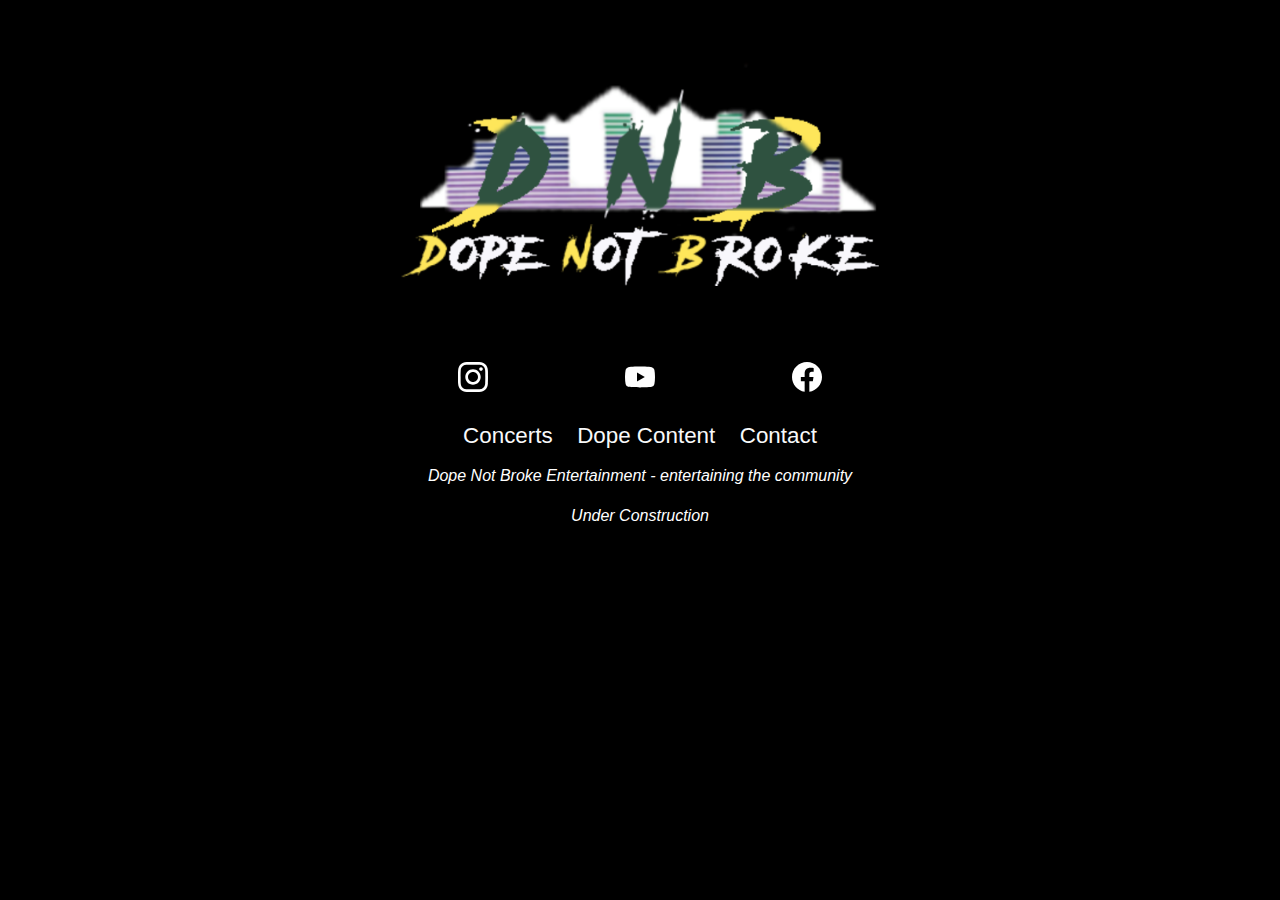
<file: index.html>
<!doctype html>
<html lang="en">
  <head>
    <!-- Required meta tags -->
    <meta charset="utf-8">
    <meta name="viewport" content="width=device-width, initial-scale=1, shrink-to-fit=no">

    <!-- Bootstrap CSS -->
    <link rel="stylesheet" href="https://stackpath.bootstrapcdn.com/bootstrap/4.4.1/css/bootstrap.min.css" integrity="sha384-Vkoo8x4CGsO3+Hhxv8T/Q5PaXtkKtu6ug5TOeNV6gBiFeWPGFN9MuhOf23Q9Ifjh" crossorigin="anonymous">
    <link rel="stylesheet" href="css/styles.css">

    <title>Dope Not Broke Entertainment</title>
  </head>
  <body>
    <div id="app">
      <!-- homepage -->
      <div id="homepage" class="container-fluid">
        <!-- links -->
        <div class="row">
          <!-- music links -->
          <!-- <div class="col-6 px-0"> -->
            <!-- <a href="https://music.apple.com/us/artist/young-mvp/id1269254647"><img src="res/applemusic.svg" class="link-icon" alt=""></a> -->
            <!-- <a href="https://open.spotify.com/artist/2poDATY7rCb9xnWCXOh4jU?si=-Ljn5B0sStepkydAcKRueg"><img src="res/spotify.svg" class="link-icon" alt=""></a> -->
            <!-- <a href="https://soundcloud.com/youngmvp187"><img src="res/soundcloud.svg" class="link-icon" alt=""></a> -->
          <!-- </div> -->
        </div>

        <!-- brand logo -->
        <div class="row">
          <div class="col-12 text-center">
            <img src="res/logo3.PNG" class="brand-large" alt="">
            <!-- <h1 class="brand-large">Dope Not Broke Entertainment</h1> -->
          </div>
        </div>

      <!-- social links -->
      <div class="row text-center social-links">
        <div class="col px-0">
          <a href="https://www.instagram.com/dopenotbrokeent/"><img src="res/instagram.svg" class="link-icon" alt=""></a>
        </div>
        <div class="col px-0">
          <a href="https://www.youtube.com/channel/UC3CtqAWIsh1JqADds1CBuWQ"><img src="res/youtube.svg" class="link-icon" alt=""></a>
        </div>
        <!-- <a href="https://twitter.com/youngmvp187"><img src="res/twitter.svg" class="link-icon" alt=""></a> -->
        <div class="col px-0">
          <a href="https://www.facebook.com/DopeNotBroke/"><img src="res/facebook.svg" class="link-icon" alt=""></a>
        </div>
      </div>

      <div class="row">
        <div id="site-links" class="col-12 text-center">
          <a href="concerts" class="text-light"><div class="site-link">Concerts</div></a>
          <a href="dope-content" class="text-light"><div class="site-link">Dope Content</div></a>
          <a href="contact" class="text-light"><div class="site-link">Contact</div></a>
        </div>

        <div class="col-12 text-center">
          <p class="description"><i>Dope Not Broke Entertainment - entertaining the community</i></p>
        </div>

        <div class="col-12 mt-3 text-center">
          <p class="font-italic">Under Construction</p>
        </div>
      </div>

    </div>

    <!-- Optional JavaScript -->
    <!-- jQuery first, then Popper.js, then Bootstrap JS -->
    <script src="https://code.jquery.com/jquery-3.4.1.slim.min.js" integrity="sha384-J6qa4849blE2+poT4WnyKhv5vZF5SrPo0iEjwBvKU7imGFAV0wwj1yYfoRSJoZ+n" crossorigin="anonymous"></script>
    <script src="https://cdn.jsdelivr.net/npm/popper.js@1.16.0/dist/umd/popper.min.js" integrity="sha384-Q6E9RHvbIyZFJoft+2mJbHaEWldlvI9IOYy5n3zV9zzTtmI3UksdQRVvoxMfooAo" crossorigin="anonymous"></script>
    <script src="https://stackpath.bootstrapcdn.com/bootstrap/4.4.1/js/bootstrap.min.js" integrity="sha384-wfSDF2E50Y2D1uUdj0O3uMBJnjuUD4Ih7YwaYd1iqfktj0Uod8GCExl3Og8ifwB6" crossorigin="anonymous"></script>
  </body>
</html>
</file>
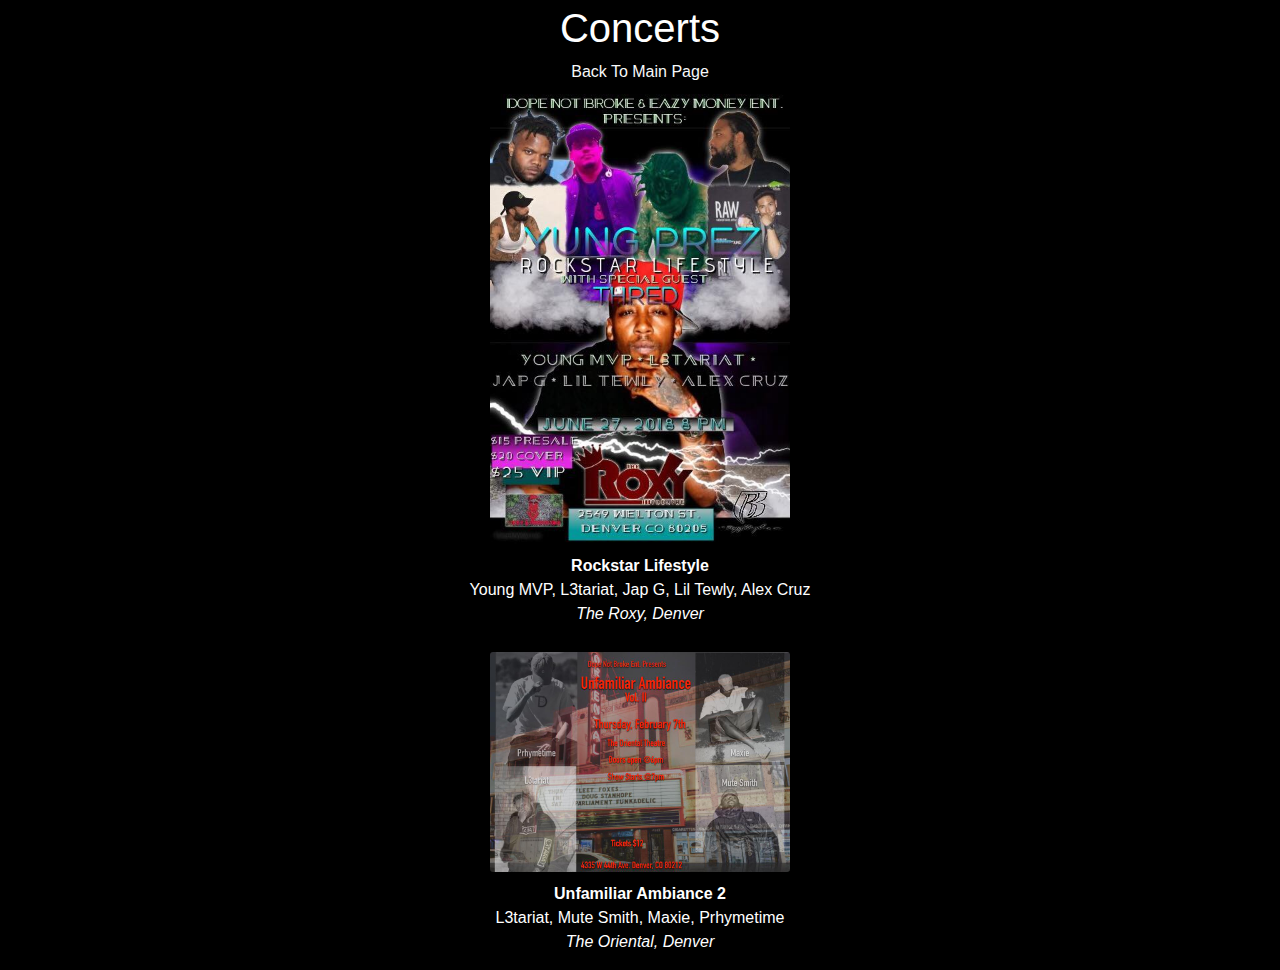
<file: concerts.html>
<!doctype html>
<html lang="en">
  <head>
    <!-- Required meta tags -->
    <meta charset="utf-8">
    <meta name="viewport" content="width=device-width, initial-scale=1, shrink-to-fit=no">

    <!-- Bootstrap CSS -->
    <link rel="stylesheet" href="https://stackpath.bootstrapcdn.com/bootstrap/4.4.1/css/bootstrap.min.css" integrity="sha384-Vkoo8x4CGsO3+Hhxv8T/Q5PaXtkKtu6ug5TOeNV6gBiFeWPGFN9MuhOf23Q9Ifjh" crossorigin="anonymous">
    <link rel="stylesheet" href="css/styles.css">

    <title>Dope Not Broke Entertainment</title>
  </head>
  <body>
    <div id="concerts" class="container-fluid page">
      <div class="row">
        <div class="col-12 text-center">
          <h1 class="mt-1">Concerts</h1>
          <a class="text-light" href=".">Back To Main Page</a>
        </div>
      </div>

      <div class="row">
        <div class="col-12 text-center img-w-text">
          <img class="card-img" src="res/RockStarLifeStyleflyer.jpg" alt="">
          <p>
            <b>Rockstar Lifestyle</b><br>
            Young MVP, L3tariat, Jap G, Lil Tewly, Alex Cruz<br>
            <i>The Roxy, Denver</i><br>
          </p>
        </div>
        <div class="col-12 text-center img-w-text">
          <img class="card-img" src="res/UnfamiliarAmbiance2.jpg" alt="">
          <p>
            <b>Unfamiliar Ambiance 2</b><br>
            L3tariat, Mute Smith, Maxie, Prhymetime<br>
            <i>The Oriental, Denver</i><br>
          </p>
        </div>
      </div>
    </div>

    <!-- Optional JavaScript -->
    <!-- jQuery first, then Popper.js, then Bootstrap JS -->
    <script src="https://code.jquery.com/jquery-3.4.1.slim.min.js" integrity="sha384-J6qa4849blE2+poT4WnyKhv5vZF5SrPo0iEjwBvKU7imGFAV0wwj1yYfoRSJoZ+n" crossorigin="anonymous"></script>
    <script src="https://cdn.jsdelivr.net/npm/popper.js@1.16.0/dist/umd/popper.min.js" integrity="sha384-Q6E9RHvbIyZFJoft+2mJbHaEWldlvI9IOYy5n3zV9zzTtmI3UksdQRVvoxMfooAo" crossorigin="anonymous"></script>
    <script src="https://stackpath.bootstrapcdn.com/bootstrap/4.4.1/js/bootstrap.min.js" integrity="sha384-wfSDF2E50Y2D1uUdj0O3uMBJnjuUD4Ih7YwaYd1iqfktj0Uod8GCExl3Og8ifwB6" crossorigin="anonymous"></script>
  </body>
</html>
</file>
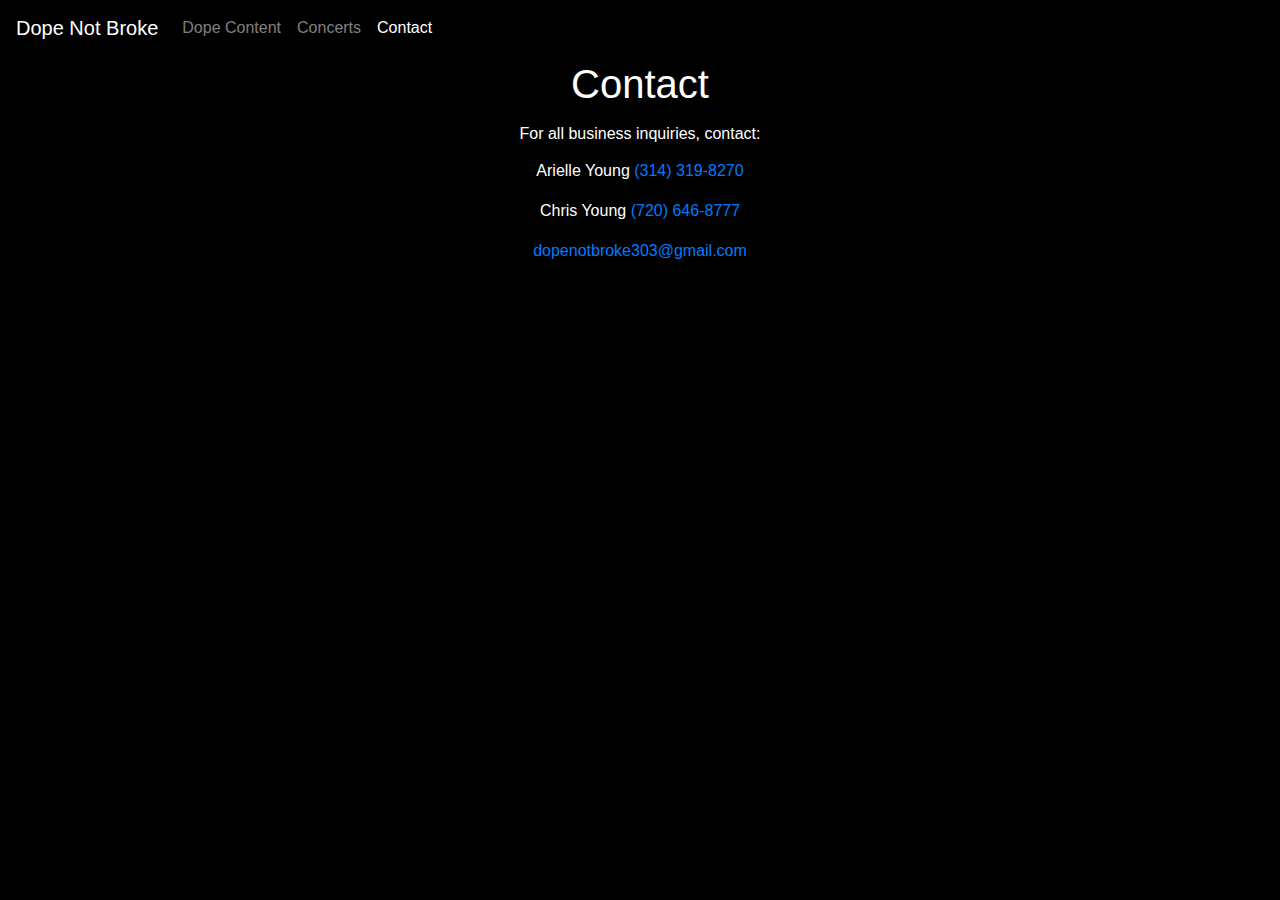
<file: contact.html>
<!doctype html>
<html lang="en">
  <head>
    <!-- Required meta tags -->
    <meta charset="utf-8">
    <meta name="viewport" content="width=device-width, initial-scale=1, shrink-to-fit=no">

    <!-- Bootstrap CSS -->
    <link rel="stylesheet" href="https://stackpath.bootstrapcdn.com/bootstrap/4.4.1/css/bootstrap.min.css" integrity="sha384-Vkoo8x4CGsO3+Hhxv8T/Q5PaXtkKtu6ug5TOeNV6gBiFeWPGFN9MuhOf23Q9Ifjh" crossorigin="anonymous">
    <link rel="stylesheet" href="css/styles.css">

    <title>Dope Not Broke Entertainment</title>
  </head>
  <body>
    <nav class="navbar navbar-expand-sm bg-black navbar-dark">
      <a class="navbar-brand" href=".">Dope Not Broke </a>
      <button class="navbar-toggler" type="button" data-toggle="collapse" data-target="#collapsibleNavbar">
        <span class="navbar-toggler-icon"></span>
      </button>

      <div id="collapsibleNavbar" class="collapse navbar-collapse">
        <ul class="navbar-nav">
          <li class="nav-item">
            <a class="nav-link" href="dope-content">Dope Content</a>
          </li>
          <li class="nav-item">
            <a class="nav-link" href="concerts">Concerts</a>
          </li>
          <li class="nav-item active ">
            <a class="nav-link" href="contact">Contact</a>
          </li>
        </ul>
      </div>

    </nav>

    <div id="dope-content" class="container-fluid page">
      <div class="row">
        <div class="col-12 text-center">
          <h1 class="mt-1 mb-3">Contact</h1>

          <div>
            <h6 class="mb-3">For all business inquiries, contact:</h6>
            <p class="">Arielle Young <a href="tel:3143198270">(314) 319-8270</a></p>
            <p class="">Chris Young <a href="tel:7206468777">(720) 646-8777</a></p>
            <p class=""><a href="mailto:dopenotbroke303@gmail.com">dopenotbroke303@gmail.com</a></p>
          </div>
        </div>
      </div>

      <!-- content here -->
    </div>

    <!-- Optional JavaScript -->
    <!-- jQuery first, then Popper.js, then Bootstrap JS -->
    <script src="https://code.jquery.com/jquery-3.4.1.slim.min.js" integrity="sha384-J6qa4849blE2+poT4WnyKhv5vZF5SrPo0iEjwBvKU7imGFAV0wwj1yYfoRSJoZ+n" crossorigin="anonymous"></script>
    <script src="https://cdn.jsdelivr.net/npm/popper.js@1.16.0/dist/umd/popper.min.js" integrity="sha384-Q6E9RHvbIyZFJoft+2mJbHaEWldlvI9IOYy5n3zV9zzTtmI3UksdQRVvoxMfooAo" crossorigin="anonymous"></script>
    <script src="https://stackpath.bootstrapcdn.com/bootstrap/4.4.1/js/bootstrap.min.js" integrity="sha384-wfSDF2E50Y2D1uUdj0O3uMBJnjuUD4Ih7YwaYd1iqfktj0Uod8GCExl3Og8ifwB6" crossorigin="anonymous"></script>
  </body>
</html>
</file>
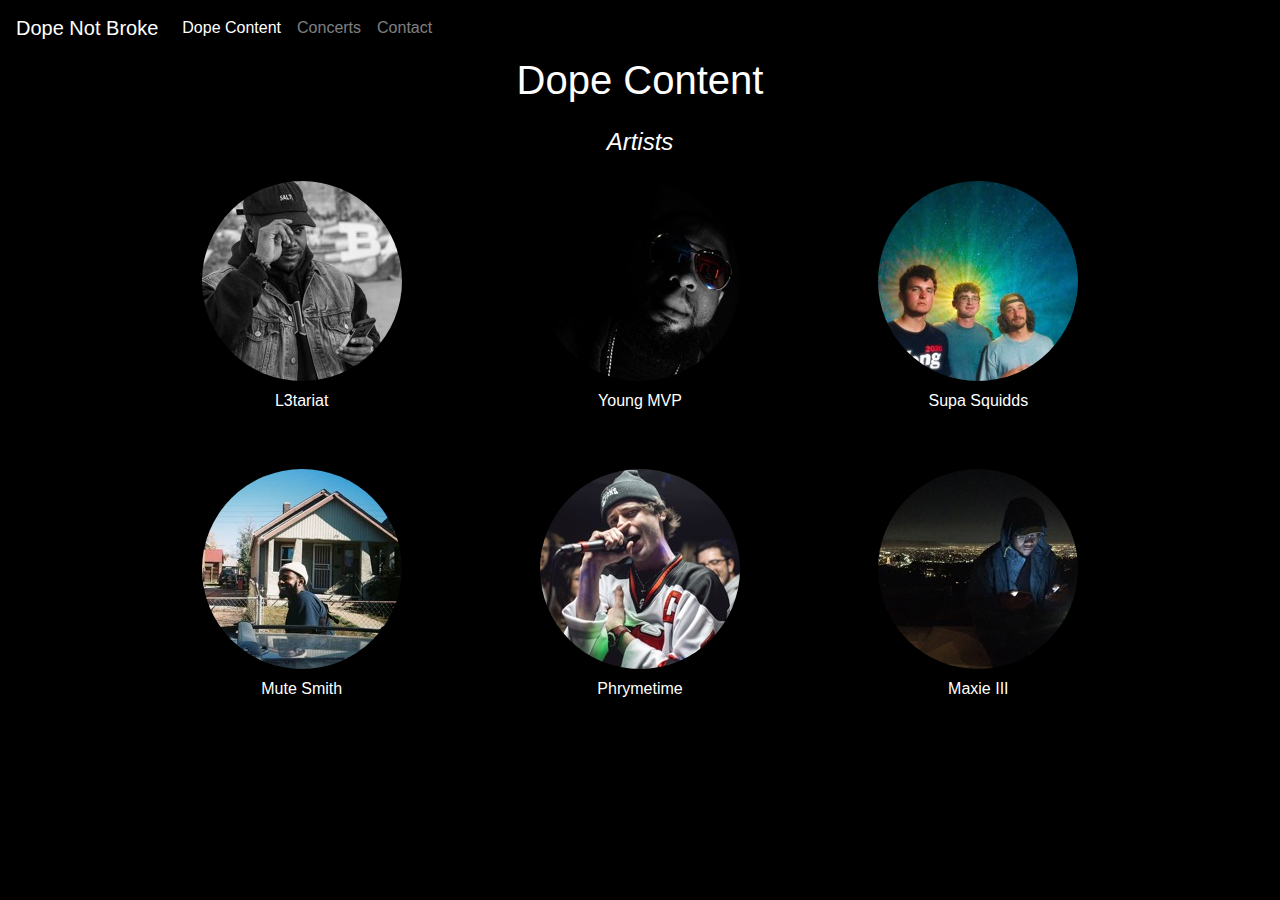
<file: dope-content.html>
<!doctype html>
<html lang="en">
  <head>
    <!-- Required meta tags -->
    <meta charset="utf-8">
    <meta name="viewport" content="width=device-width, initial-scale=1, shrink-to-fit=no">

    <!-- Bootstrap CSS -->
    <link rel="stylesheet" href="https://stackpath.bootstrapcdn.com/bootstrap/4.4.1/css/bootstrap.min.css" integrity="sha384-Vkoo8x4CGsO3+Hhxv8T/Q5PaXtkKtu6ug5TOeNV6gBiFeWPGFN9MuhOf23Q9Ifjh" crossorigin="anonymous">
    <link rel="stylesheet" href="css/styles.css">

    <title>Dope Not Broke Entertainment</title>
  </head>
  <body>
    <nav class="navbar navbar-expand-sm bg-black navbar-dark">
      <a class="navbar-brand" href=".">Dope Not Broke </a>
      <button class="navbar-toggler" type="button" data-toggle="collapse" data-target="#collapsibleNavbar">
        <span class="navbar-toggler-icon"></span>
      </button>

      <div id="collapsibleNavbar" class="collapse navbar-collapse">
        <ul class="navbar-nav">
          <li class="nav-item active">
            <a class="nav-link" href="dope-content">Dope Content</a>
          </li>
          <li class="nav-item">
            <a class="nav-link" href="concerts">Concerts</a>
          </li>
          <li class="nav-item">
            <a class="nav-link" href="contact">Contact</a>
          </li>
        </ul>
      </div>

    </nav>

    <div id="dope-content" class="container-fluid">
      <div class="row">
        <div class="col-12 text-center">
          <h1 class="mb-4 page-title">Dope Content</h1>
        </div>
      </div>

      <!-- artist cards -->
      <div class="row artist-cards text-center">
        <div class="col-12">
          <h4 class="font-italic font-weight-light">Artists</h4>
        </div>

        <div class="col">
          <div class="text-center p-3">
            <img src="res/artists/l3.jpg" class="rounded-circle" alt="">
            <p class="p-2">L3tariat</p>
          </div>
        </div>

        <div class="col">
          <div class="text-center p-3">
            <img src="res/artists/mvp.jpg" class="rounded-circle" alt="">
            <p class="p-2">Young MVP</p>
          </div>
        </div>

        <div class="col">
          <div class="text-center p-3">
            <img src="res/artists/squidds.jpg" class="rounded-circle" alt="">
            <p class="p-2">Supa Squidds</p>
          </div>
        </div>

        <div class="col">
          <div class="text-center p-3">
            <img src="res/artists/mute.jpg" class="rounded-circle" alt="">
            <p class="p-2">Mute Smith</p>
          </div>
        </div>

        <div class="col">
          <div class="text-center p-3">
            <img src="res/artists/pt.jpg" class="rounded-circle" alt="">
            <p class="p-2">Phrymetime</p>
          </div>
        </div>

        <div class="col">
          <div class="text-center p-3">
            <img src="res/artists/maxie.jpg" class="rounded-circle" alt="">
            <p class="p-2">Maxie III</p>
          </div>
        </div>

      </div>

      <!-- more content here -->
    </div>

    <!-- Optional JavaScript -->
    <!-- jQuery first, then Popper.js, then Bootstrap JS -->
    <script src="https://code.jquery.com/jquery-3.4.1.slim.min.js" integrity="sha384-J6qa4849blE2+poT4WnyKhv5vZF5SrPo0iEjwBvKU7imGFAV0wwj1yYfoRSJoZ+n" crossorigin="anonymous"></script>
    <script src="https://cdn.jsdelivr.net/npm/popper.js@1.16.0/dist/umd/popper.min.js" integrity="sha384-Q6E9RHvbIyZFJoft+2mJbHaEWldlvI9IOYy5n3zV9zzTtmI3UksdQRVvoxMfooAo" crossorigin="anonymous"></script>
    <script src="https://stackpath.bootstrapcdn.com/bootstrap/4.4.1/js/bootstrap.min.js" integrity="sha384-wfSDF2E50Y2D1uUdj0O3uMBJnjuUD4Ih7YwaYd1iqfktj0Uod8GCExl3Og8ifwB6" crossorigin="anonymous"></script>
  </body>
</html>
</file>
<file: css/styles.css>
html {
  width: 100vw;
  height: 100vh;
}

body {
  background-color: black;
  color: white;
}

a {
  text-decoration: none;
}

a:hover {
  text-decoration: none;
}

a:visited {
  text-decoration: none;
}

.social-links {
  margin: auto;
  max-width: 500px;
}

.link-icon {
  width: 30px;
  height: 30px;
  margin: 10px;
  vertical-align: baseline;
  transition: all 0.2s;
}

.link-icon:hover {
  transform: scale(1.2);
  background-color: rgba(0, 0, 0, 0.5)
}

.brand-large {
  margin-top: 5vh;
  width: 100%;
  max-width: 650px;
  overflow: hidden;
}

.site-link {
  margin: 10px;
  display: inline-block;
  font-size: 1.4rem;
  text-align: center;
  vertical-align: baseline;
  border-bottom: thin solid transparent;

  transition: all 0.3s;
}

.description {
  margin: auto;
  max-width: 650px;
}

.img-w-text {
}

.card-img {
  width: 300px;
  height: auto;
  margin: 10px auto;
}

.site-link:hover {
  border-bottom-color: white;
  cursor: pointer;
}

/* dope content page */
.artist-cards {
  max-width: 1015px;
  margin: auto;
}

/* bootstrap overrides */
.navbar-dark .navbar-toggler {
  border-color: transparent;
}

.bg-dark {
  background-color: #111!important;
}

@media (max-width: 470px) {
  .site-link {
    display: table;
    margin: 5px auto;
  }

  .site-link:hover {
    transform: none;
    padding-bottom: 0px;
  }
}
</file>
